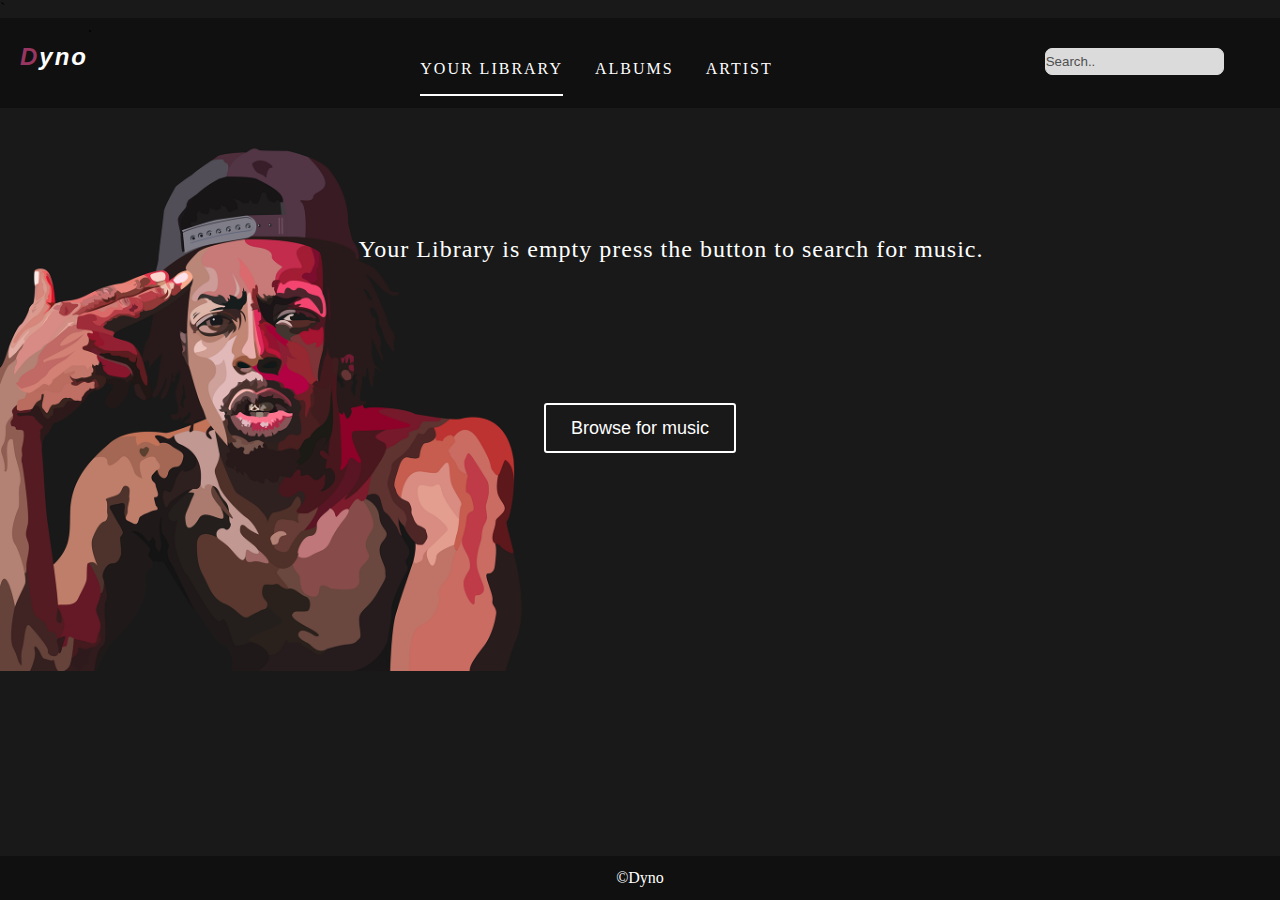
<file: index.html>
<!DOCTYPE html>
<html>

<!--Head Pocetak-->
<head>
	<meta charset="utf-8">
	<link rel="stylesheet" type="text/css" href="CSS/style.css">
	<title>Dyno - Your Library</title>
</head>
<!--Head Kraj -->`

<!-- Header Pocetak -->
<header>
           <a href="Index.html"><h2 class="logo"><span>D</span>yno</h2></a>.
        <div class="searchbar">
     	   <input type="text" class="baba" name="searchb" placeholder="Search..">
        </div>
     		<div class="navbar">
     		   <a href="home.html"><li class="home1">Your Library</li></a>
     		   <a href="Albums.html"><li>Albums</li></a>
    		   <a href="artists.html"><li>Artist</li></a>
     	    </div>
 </header>
<!-- Header Kraj -->

<!-- Body Pocetak -->
<body>
        <div class="md">
           <img src="Images/md.png">
        </div>

         <div class="para">
           <center> <p>Your Library is empty press the button to search for music. </p></center>
         </div>  

	     <div class="button1">
	    	<a href="Albums.html"><button>Browse for music</button></a>
	    </div>
</body>
<!-- Body Kraj -->



  <!--Footer Pocetok -->
	<footer class="footer-quan">
		<p>©Dyno</p>
	</footer>	
  <!-- Footer Kraj -->

</html>
</file>
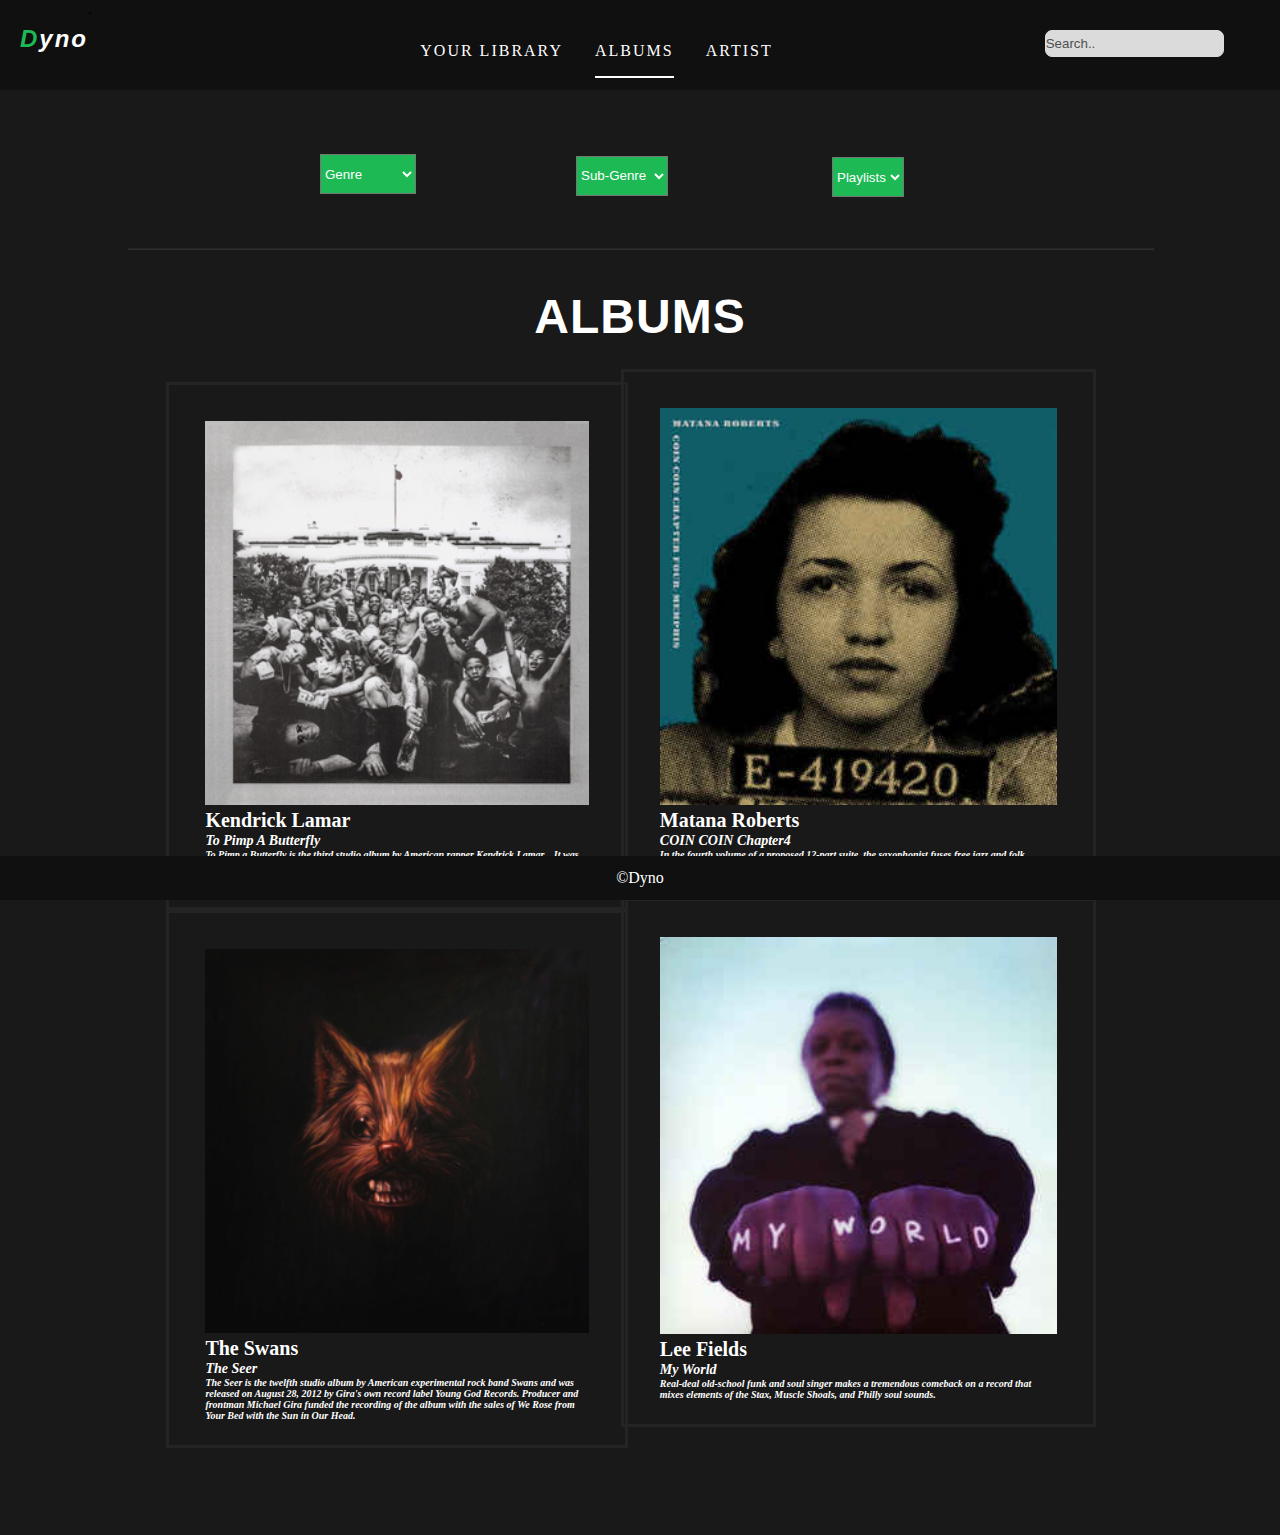
<file: albums.html>
<!DOCTYPE html>
<html>
<head>
	<meta charset="utf-8">
	<link rel="stylesheet" type="text/css" href="CSS/albums.css">
	<title>Dyno -Albums</title>
	</style>
</head>
<header>

        <a href="Index.html"><h2 class="logo"><span>D</span>yno</h2></a>.
        <div class="searchbar">
     	<input type="text" class="baba" name="searchb" placeholder="Search..">
        </div>
     		<div class="navbar">
     		<a href="index.html"><li>Your Library</li></a>
     		<a href="Shop.html"><li class="home1">Albums</li></a>
    		<a href="artists.html"><li>Artist</li></a>
  		
     	</div>
     	</div>
    
     </header>
<body>

<div class="select-custom">
	<select>
		<option value="0">Genre</option>
		<option value="1">Jazz</option>
		<option value="2">Hip-Hop</option>
		<option value="3">R&B</option>
		<option value="4">Soul</option>
		<option value="5">Metal</option>
		<option value="6">Rock</option>
		<option value="7">Country</option>
		<option value="8">EDM</option>
	</select>
	
</div>

<div class="select-custom1">
	<select>
		<option value="0">Sub-Genre</option>
	</select>
	
</div>

<div class="select-custom2">
	<select>
		<option value="0">Playlists</option>
	</select>
	
</div>
	<hr class="linija">

 <center><h1 class="albums">Albums</h1></center>



<div class="content">



<div class="tpab">
	  <img src="Albums/tpab.png">
	   <div class="tpab-header">
		<h2 style="font-family: Verdana; font-size: 20px; color: white;" >Kendrick Lamar</h2>
		<h3 style="font-family: Verdana; font-family: 16px; font-style: italic; color: white;">To Pimp A Butterfly</h3>
	    </div>
	     <div class="tpab-paragraph">
		<b><i><p style="color: white;">To Pimp a Butterfly is the third studio album by American rapper Kendrick Lamar. , 
		It was released on March 15, 2015, through Top Dawg Entertainment, distributed by Aftermath Entertainment and Interscope Records.</p></i></b>
	    </div>
     </div>


     <div class="swans">
	    <img src="Albums/swans.jpg">
	    <div class="swans-header">
		<h2 style="font-family: Verdana; font-size: 20px; color: white;" >The Swans</h2>
		<h3 style="font-family: Verdana; font-family: 16px; font-style: italic; color: white;">The Seer</h3>
	    </div>
     	<div class="swans-paragraph">
		<b><i><p style="color: white;">The Seer is the twelfth studio album by American experimental rock band Swans and was released on August 28, 2012 by Gira's own record label Young God Records. Producer and frontman Michael Gira funded the recording of the album with the sales of We Rose from Your Bed with the Sun in Our Head.</p></i></b>
	    </div>
     </div>


     <div class="coincoin">
	     <img src="Albums/coincoin.jpg">
	     <div class="coincoin-header">
	   	 <h2 style="font-family: Verdana; font-size: 20px;color: white;" >Matana Roberts</h2>
		 <h3 style="font-family: Verdana; font-family: 16px; font-style: italic;color: white;">COIN COIN Chapter4</h3>
	     </div>
	     <div class="coincoin-paragraph">
	 	 <b><i><p style="color: white;">In the fourth volume of a proposed 12-part suite, the saxophonist fuses free jazz and folk spirituals into an ecstatic confrontation with American history at its darkest.</p></i></b>
	     </div>
     </div>

</div>

<div class="content2">

 <div class="mw">
	    <img src="Albums/myworld.jpg">
	    <div class="mw-header">
		<h2 style="font-family: Verdana; font-size: 20px; color: white;" >Lee Fields</h2>
		<h3 style="font-family: Verdana; font-family: 16px; font-style: italic; color: white;">My World</h3>
	    </div>
     	<div class="mw-paragraph">
		<b><i><p style="color: white;">Real-deal old-school funk and soul singer makes a tremendous comeback on a record that mixes elements of the Stax, Muscle Shoals, and Philly soul sounds.</p></i></b>
	    </div>
     </div>
      <br>
</div>




<br>
<br>
<br>
<br>
<br>
<br>


</body>
	<footer class="footer-quan">
		<p>©Dyno</p>
	</footer>	
</html>
</file>
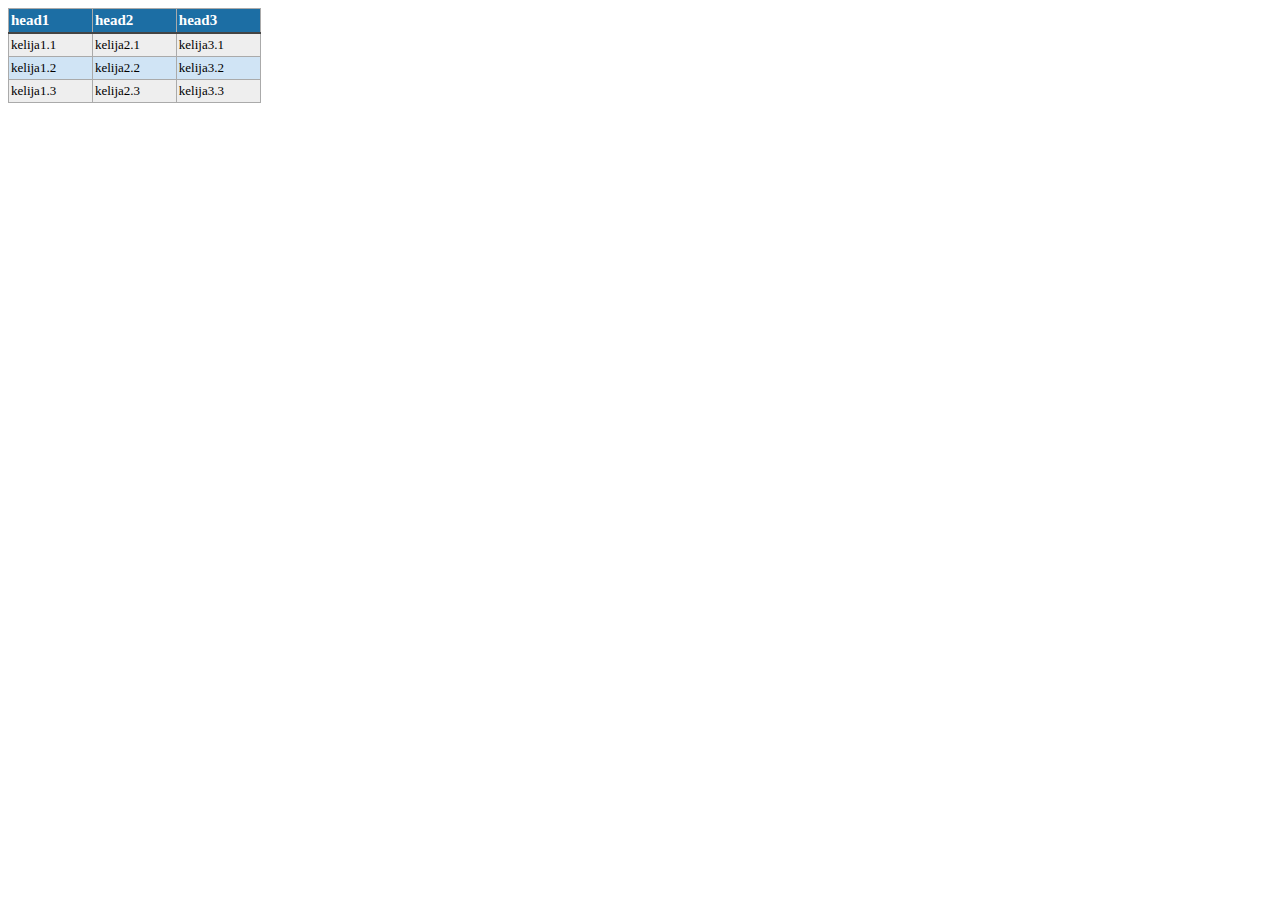
<file: tabela.html>
<!DOCTYPE html>
<html>
<head>
	<title>sa</title>
	<style type="text/css">
table.tabela {
  border: 1px solid;
  color: black;
  background-color: #EEEEEE;
  width: 20%;
  text-align: left;
  border-collapse: collapse;
}
table.tabela td, table.tabela th {
  border: 1px solid #AAAAAA;
  padding: 3px 2px;
}
table.tabela tbody td {
  font-size: 13px;
}
table.tabela tr:nth-child(even) {
  background: #D0E4F5;
}
table.tabela thead {
  background: #1C6EA4;
  border-bottom: 2px solid #444444;
}
table.tabela thead th {
  font-size: 15px;
  font-weight: bold;
  color: #FFFFFF;
}
	</style>
</head>
<body>
	<table class="tabela">
<thead>
<tr>
<th>head1</th>
<th>head2</th>
<th>head3</th>
</tr>
</thead>
<tbody>
<tr>
<td>kelija1.1</td><td>kelija2.1</td><td>kelija3.1</td></tr>
<tr>
<td>kelija1.2</td><td>kelija2.2</td><td>kelija3.2</td></tr>
<tr>
<td>kelija1.3</td><td>kelija2.3</td><td>kelija3.3</td></tr>
</tbody>
</tr>
</table>

</body>
</html>
</file>
<file: CSS/style.css>
*{
	margin: 0;
	padding: 0;
	list-style: none;
	text-decoration: none;
}

body{
	background-color: #191919;
}
header{
	width: 100%;
	display: block;
	background-color: #101010;
	height: 90px;
}

.navbar{
	font-family: "Robono Cn" sans-serif;
	font-size: 16px;
	display: flex;
	float: right;
	margin-right: 20%;
	margin-top: 2%;
	text-transform: uppercase;
}


.navbar  a li{
	padding: 1rem 0;
	margin: 0 1rem;
	position: relative;
	letter-spacing: 2px;
	color: white;

}

.navbar a li:hover{
	color: #993561;
	transition: .5s;
}

.footer-quan{
	position: fixed;
	left: 0;
	bottom: 0;
	width: 100%;
	background-color: #101010;
	color: white;
	text-align: center;
}

.footer-quan p{
	margin-top: 1%;
	margin-bottom: 1%;
}

.home1{
	border-bottom: 2px solid;
}

.searchbar{
	display: block;
	float: right;
	margin-right: 4.4%;
	margin-top: 30px;
	font-size: 17px;
}

input.baba{
	background-color: #dbdbdb;
	color: #101010;
	border-radius: 7px;
	border: 1px solid #DDDDDD;
	box-shadow: none;
	height: 25px;
}

::placeholder {
	color: #4f4f4f;
	margin-left: 2px;
}

.logo{
	color: white;
	font-family: Arial;
	font-style: italic;
	letter-spacing: 2px;
	float: left;
	margin-top: 25px;
	margin-left: 20px;

}
span{
	color: #993561;
}



.button1{
	position: relative;
}
.button1 button{
	width: 15%;
	height: 50px
}
button{
	transform: translate(-50%, -50%);
	background: none;
	color: white;
	width: 15%;
	border: 2px solid white;
	font-size: 18px;
	border-radius: 3px;
	transition: .6s;
	overflow: hidden;
    margin-top: 25%;
    margin-left: 50%;
    margin-right: 50%;
    margin-bottom: 18%;
}

button:hover{
	background-color: #993561;
}



 .para{
 	color: white;
 	font-family: "Robono Cn" sans-serif;
 	font-size: 24px;
 	margin-top: 10%;
 	margin-left: 28%;
 	position: absolute;
 	letter-spacing: 1px;
 }

 .md img{
 	width: 44%;
 	position: absolute;
 	margin-right: 1%;
 }
</file>
<file: CSS/albums.css>
*{
	margin: 0;
	padding: 0;
	list-style: none;
	text-decoration: none;
}

header{
	width: 100%;
	display: block;
	background-color: #101010;
	height: 90px;

}
body{
	background-color: #191919;
}
.navbar{
	font-family: "Robono Cn" sans-serif;
	font-size: 16px;
	display: flex;
	float: right;
	margin-right: 20%;
	margin-top: 2%;
	text-transform: uppercase;
}


.navbar  a li{
	padding: 1rem 0;
	margin: 0 1rem;
	position: relative;
	letter-spacing: 2px;
	color: white;

}

.navbar a li:hover{
	color:  #1db954;
	transition: .5s;
}
.footer-quan{
	position: fixed;
	left: 0;
	bottom: 0;
	width: 100%;
	background-color: #101010;
	color: white;
	text-align: center;

}

.footer-quan p{
	margin-top: 1%;
	margin-bottom: 1%;
}

.home1{
	border-bottom: 2px solid;
}

.searchbar{
	display: block;
	float: right;
	margin-right: 4.4%;
	margin-top: 30px;
	font-size: 17px;
}

input.baba{
	background-color: #dbdbdb;
	color: #101010;
	border-radius: 7px;
	border: 1px solid #DDDDDD;
	box-shadow: none;
		height: 25px;

}

::placeholder {
	color: #4f4f4f;
	margin-left: 2px;
}

.logo{
	color: white;
	font-family: Arial;
	font-style: italic;
	letter-spacing: 2px;
	float: left;
	margin-top: 25px;
	margin-left: 20px;

}
span{
	color:  #1db954;
}
.select-custom{
	margin-top: 5%;
	margin-left: 25%;
	font-family: Arial;
	position: relative;

}
.select-custom select{
	width: 10%;
	height: 40px;
	background-color: #1db954;
	color: white;
}


.select-custom1{
	margin-top:  -3%;
	margin-left: 45%;
	font-family: Arial;
	position: relative;

}
.select-custom1 select{
	width: 13%;
	height: 40px;
	background-color: #1db954;
	color: white;
}

.select-custom2{
	margin-top:  -3%;
	margin-left: 65%;
	font-family: Arial;
	position: relative;

}
.select-custom2 select{
	width: 16%;
	height: 40px;
	background-color: #1db954;
	color: white;
}

.linija{
	margin-top: 4%;
	width: 80%;
	margin-left: 10%;
	opacity: 10%;
}


.albums{
	color: white;
	margin-top: 3%;
	font-size: 48px;
	font-family: Arial;
	text-transform: uppercase;
	letter-spacing: 1px;
}



.tpab img{
	width: 100%;
}

.tpab{
	border:3px;
	border-style:solid;
    border-color:#242424;
    padding: 3em;
    width: 30%;
    margin-left: 13%;
    margin-top: 3%;
    font-family: "Verdana";
	font-size: 12px;
	height: 20%;
}

.tpab-paragraph p{
	font-family: "Verdana";
	font-size: 10px;
	margin-bottom: -3%;
}

.tpab:hover{
	background-color: #242424;
	transition: .6s;
}



.swans img{
	width: 100%;
}
.swans{
	border: 3px;
	border-style: solid;
	border-color: #242424;
	padding: 3em;
	width: 30%;
	font-family: "Verdana";
	margin-left: 13%;
	font-size: 12px;
}
.swans-paragraph p{
	font-family: "Verdana";
	font-size: 10px;
	margin-bottom: -3%;
}
.swans:hover{
	background-color: #242424;
	transition: .6s;
}


.coincoin img{
	width: 100%;
}
.coincoin{
	border: 3px;
	border-style: solid;
	border-color: #242424;
	padding: 3em;
	width: 31%;
	font-family: "Verdana";
	font-size: 12px;
	margin-left: 48.5%;
	margin-top: -84.3%;
}
.coincoin-paragraph p{
	font-family: "Verdana";
	font-size: 10px;
	margin-bottom: -3%
}
.coincoin:hover{
	background-color: #242424;
	transition: .6s;
}



.content2{
	display: flex;
}
.content2 p{
	font-size: 10px;
}
.mw img{
	width: 100%
}
.mw{
	border: 3px;
	border-style: solid;
	border-color: #242424;
	padding: 3em;
	width: 31%;
	font-family: "Verdana";
	margin-left: 48.5%;
	font-size: 12px;
}

.mw-paragraph p{
	font-family: :"Verdana";
	font-size: 10px;
	margin-bottom: -3%;
}
.mw:hover{
	background-color: #242424;
	transition: .6s
}
</file>
